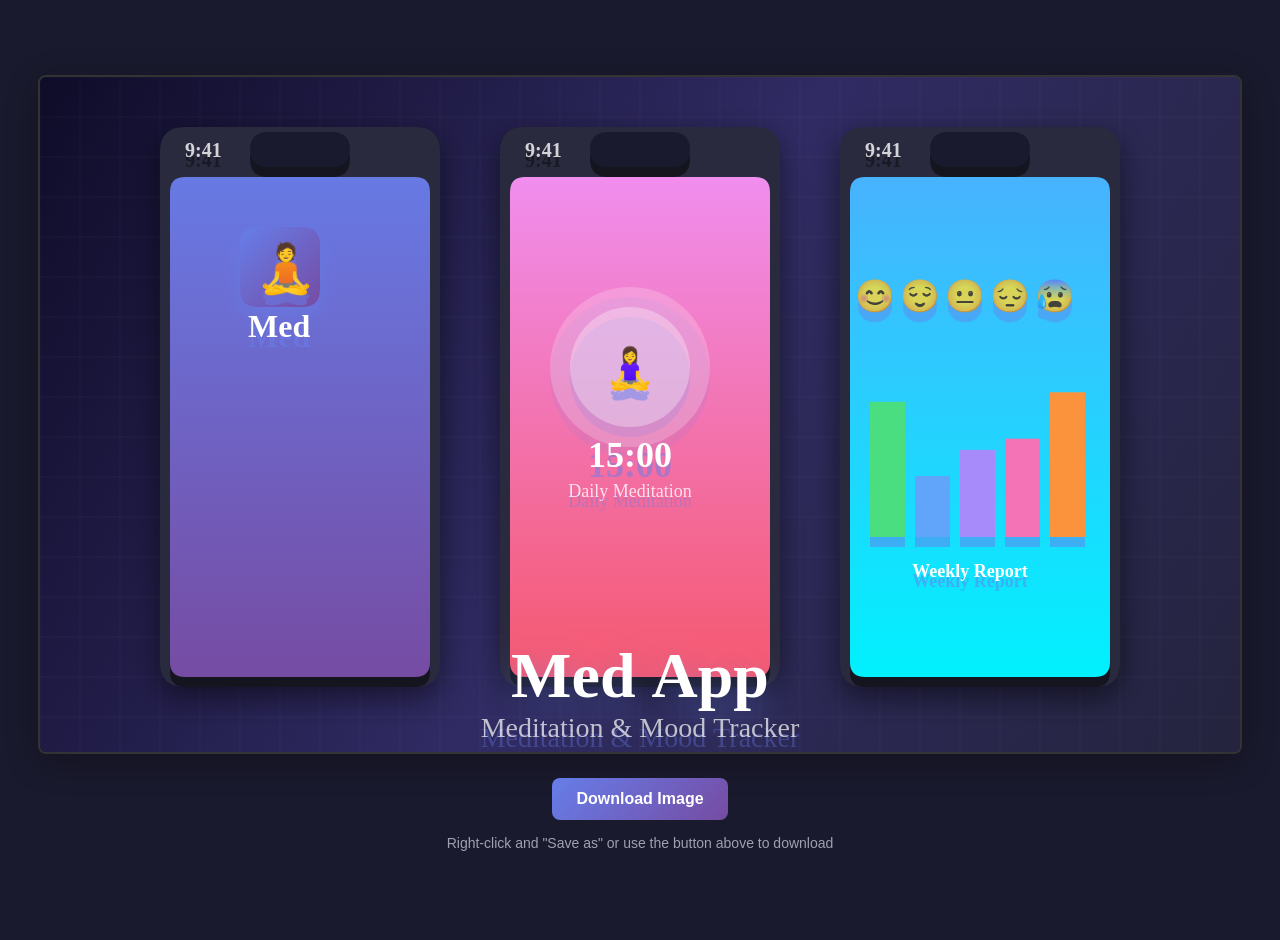
<file: assets/med-app-generator.html>
<!DOCTYPE html>
<html lang="en">
<head>
  <meta charset="UTF-8">
  <meta name="viewport" content="width=device-width, initial-scale=1.0">
  <title>Med App Screenshot Generator</title>
  <style>
    body {
      margin: 0;
      padding: 20px;
      background: #1a1a2e;
      font-family: 'Inter', -apple-system, BlinkMacSystemFont, 'Segoe UI', sans-serif;
      display: flex;
      justify-content: center;
      align-items: center;
      min-height: 100vh;
    }
    .canvas-container {
      text-align: center;
    }
    #canvas {
      border: 2px solid #333;
      border-radius: 8px;
      box-shadow: 0 8px 32px rgba(0,0,0,0.3);
    }
    .btn {
      margin-top: 20px;
      padding: 12px 24px;
      background: linear-gradient(135deg, #667eea 0%, #764ba2 100%);
      color: white;
      border: none;
      border-radius: 8px;
      font-size: 16px;
      font-weight: 600;
      cursor: pointer;
      transition: transform 0.3s ease;
    }
    .btn:hover {
      transform: translateY(-2px);
    }
    .instructions {
      color: #a0a0b0;
      margin-top: 15px;
      font-size: 14px;
    }
  </style>
</head>
<body>
  <div class="canvas-container">
    <canvas id="canvas" width="1200" height="675"></canvas>
    <br>
    <button class="btn" onclick="downloadImage()">Download Image</button>
    <p class="instructions">Right-click and "Save as" or use the button above to download</p>
  </div>

  <script>
    const canvas = document.getElementById('canvas');
    const ctx = canvas.getContext('2d');

    // Create gradient background
    const gradient = ctx.createLinearGradient(0, 0, canvas.width, canvas.height);
    gradient.addColorStop(0, '#0f0c29');
    gradient.addColorStop(0.5, '#302b63');
    gradient.addColorStop(1, '#24243e');
    ctx.fillStyle = gradient;
    ctx.fillRect(0, 0, canvas.width, canvas.height);

    // Add subtle grid pattern
    ctx.strokeStyle = 'rgba(255, 255, 255, 0.03)';
    ctx.lineWidth = 1;
    for(let i = 0; i < canvas.width; i += 40) {
      ctx.beginPath();
      ctx.moveTo(i, 0);
      ctx.lineTo(i, canvas.height);
      ctx.stroke();
    }
    for(let i = 0; i < canvas.height; i += 40) {
      ctx.beginPath();
      ctx.moveTo(0, i);
      ctx.lineTo(canvas.width, i);
      ctx.stroke();
    }

    // Draw phone mockups
    function drawPhone(x, y, color1, color2) {
      // Phone frame
      ctx.fillStyle = '#2a2a3e';
      ctx.shadowColor = 'rgba(0, 0, 0, 0.5)';
      ctx.shadowBlur = 30;
      ctx.shadowOffsetX = 0;
      ctx.shadowOffsetY = 10;
      roundRect(ctx, x, y, 280, 560, 25);
      ctx.fill();
      ctx.shadowBlur = 0;

      // Screen gradient
      const screenGradient = ctx.createLinearGradient(x, y, x, y + 560);
      screenGradient.addColorStop(0, color1);
      screenGradient.addColorStop(1, color2);
      ctx.fillStyle = screenGradient;
      roundRect(ctx, x + 10, y + 50, 260, 500, 15);
      ctx.fill();

      // Notch
      ctx.fillStyle = '#1a1a2e';
      roundRect(ctx, x + 90, y + 5, 100, 35, 18);
      ctx.fill();

      // Status icons
      ctx.fillStyle = 'rgba(255, 255, 255, 0.8)';
      ctx.font = 'bold 20px Inter';
      ctx.fillText('9:41', x + 25, y + 30);
    }

    function roundRect(ctx, x, y, width, height, radius) {
      ctx.beginPath();
      ctx.moveTo(x + radius, y);
      ctx.lineTo(x + width - radius, y);
      ctx.quadraticCurveTo(x + width, y, x + width, y + radius);
      ctx.lineTo(x + width, y + height - radius);
      ctx.quadraticCurveTo(x + width, y + height, x + width - radius, y + height);
      ctx.lineTo(x + radius, y + height);
      ctx.quadraticCurveTo(x, y + height, x, y + height - radius);
      ctx.lineTo(x, y + radius);
      ctx.quadraticCurveTo(x, y, x + radius, y);
      ctx.closePath();
    }

    // Draw three phone mockups
    drawPhone(120, 50, '#667eea', '#764ba2');
    drawPhone(460, 50, '#f093fb', '#f5576c');
    drawPhone(800, 50, '#4facfe', '#00f2fe');

    // Add app icon on first phone
    const iconX = 200;
    const iconY = 150;
    const iconGradient = ctx.createLinearGradient(iconX, iconY, iconX + 80, iconY + 80);
    iconGradient.addColorStop(0, '#667eea');
    iconGradient.addColorStop(1, '#764ba2');
    ctx.fillStyle = iconGradient;
    ctx.shadowColor = 'rgba(102, 126, 234, 0.5)';
    ctx.shadowBlur = 20;
    roundRect(ctx, iconX, iconY, 80, 80, 18);
    ctx.fill();
    ctx.shadowBlur = 0;

    // Add meditation symbol
    ctx.fillStyle = 'white';
    ctx.font = 'bold 48px Arial';
    ctx.fillText('🧘', iconX + 16, iconY + 58);

    // App title
    ctx.fillStyle = 'white';
    ctx.font = 'bold 32px Inter';
    ctx.fillText('Med', iconX + 8, iconY + 110);

    // Add content to second phone - Meditation screen
    const phone2X = 470;
    const phone2Y = 110;
    
    // Meditation circle
    ctx.fillStyle = 'rgba(255, 255, 255, 0.2)';
    ctx.beginPath();
    ctx.arc(phone2X + 120, phone2Y + 180, 80, 0, Math.PI * 2);
    ctx.fill();
    
    ctx.fillStyle = 'rgba(255, 255, 255, 0.3)';
    ctx.beginPath();
    ctx.arc(phone2X + 120, phone2Y + 180, 60, 0, Math.PI * 2);
    ctx.fill();

    ctx.fillStyle = 'white';
    ctx.font = '40px Arial';
    ctx.fillText('🧘‍♀️', phone2X + 95, phone2Y + 195);

    // Timer
    ctx.fillStyle = 'white';
    ctx.font = 'bold 36px Inter';
    ctx.textAlign = 'center';
    ctx.fillText('15:00', phone2X + 120, phone2Y + 280);
    
    ctx.font = '18px Inter';
    ctx.fillStyle = 'rgba(255, 255, 255, 0.8)';
    ctx.fillText('Daily Meditation', phone2X + 120, phone2Y + 310);

    // Add content to third phone - Mood tracker
    const phone3X = 810;
    const phone3Y = 110;
    
    // Mood emojis
    const moods = ['😊', '😌', '😐', '😔', '😰'];
    ctx.font = '32px Arial';
    moods.forEach((mood, i) => {
      ctx.fillText(mood, phone3X + 25 + i * 45, phone3Y + 120);
    });

    // Chart bars
    ctx.textAlign = 'left';
    const barColors = ['#4ade80', '#60a5fa', '#a78bfa', '#f472b6', '#fb923c'];
    for(let i = 0; i < 5; i++) {
      const height = 50 + Math.random() * 100;
      ctx.fillStyle = barColors[i];
      ctx.fillRect(phone3X + 20 + i * 45, phone3Y + 350 - height, 35, height);
    }

    ctx.fillStyle = 'white';
    ctx.font = 'bold 18px Inter';
    ctx.textAlign = 'center';
    ctx.fillText('Weekly Report', phone3X + 120, phone3Y + 390);

    // Main title
    ctx.textAlign = 'center';
    ctx.fillStyle = 'white';
    ctx.font = 'bold 64px Inter';
    ctx.shadowColor = 'rgba(102, 126, 234, 0.5)';
    ctx.shadowBlur = 30;
    ctx.fillText('Med App', canvas.width / 2, 620);
    ctx.shadowBlur = 0;

    // Subtitle
    ctx.font = '28px Inter';
    ctx.fillStyle = 'rgba(255, 255, 255, 0.7)';
    ctx.fillText('Meditation & Mood Tracker', canvas.width / 2, 660);

    // Feature badges
    const features = ['React Native', 'Firebase', 'E2E Encrypted', 'Biometric Auth'];
    ctx.font = '16px Inter';
    const badgeY = 705;
    const totalWidth = features.reduce((acc, f) => acc + ctx.measureText(f).width + 40, 0);
    let badgeX = (canvas.width - totalWidth) / 2;

    features.forEach((feature, i) => {
      const width = ctx.measureText(feature).width + 40;
      const badgeGradient = ctx.createLinearGradient(badgeX, badgeY - 15, badgeX + width, badgeY - 15);
      badgeGradient.addColorStop(0, 'rgba(102, 126, 234, 0.3)');
      badgeGradient.addColorStop(1, 'rgba(118, 75, 162, 0.3)');
      
      ctx.fillStyle = badgeGradient;
      ctx.strokeStyle = 'rgba(255, 255, 255, 0.3)';
      ctx.lineWidth = 1;
      roundRect(ctx, badgeX, badgeY - 25, width, 35, 18);
      ctx.fill();
      ctx.stroke();
      
      ctx.fillStyle = 'white';
      ctx.fillText(feature, badgeX + 20, badgeY - 5);
      badgeX += width + 15;
    });

    function downloadImage() {
      const link = document.createElement('a');
      link.download = 'med-app.png';
      link.href = canvas.toDataURL();
      link.click();
    }
  </script>
</body>
</html>
</file>
